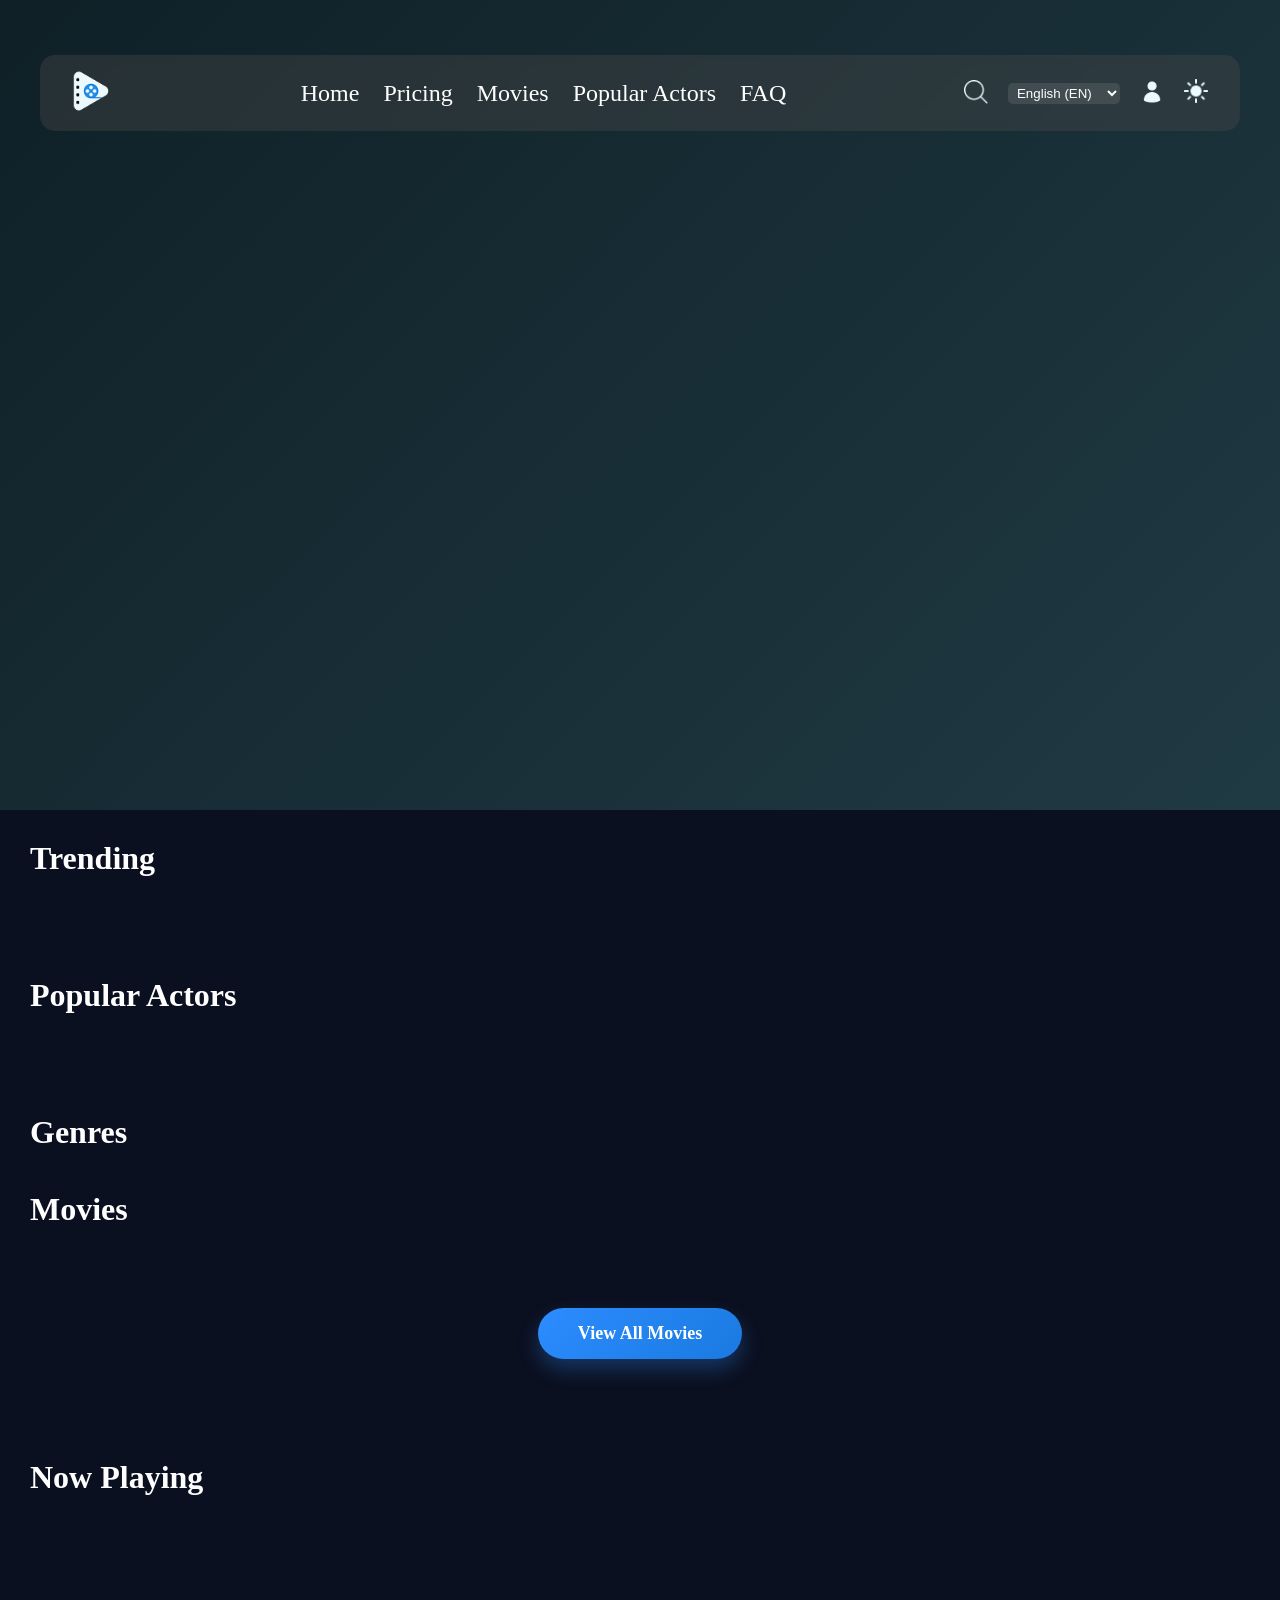
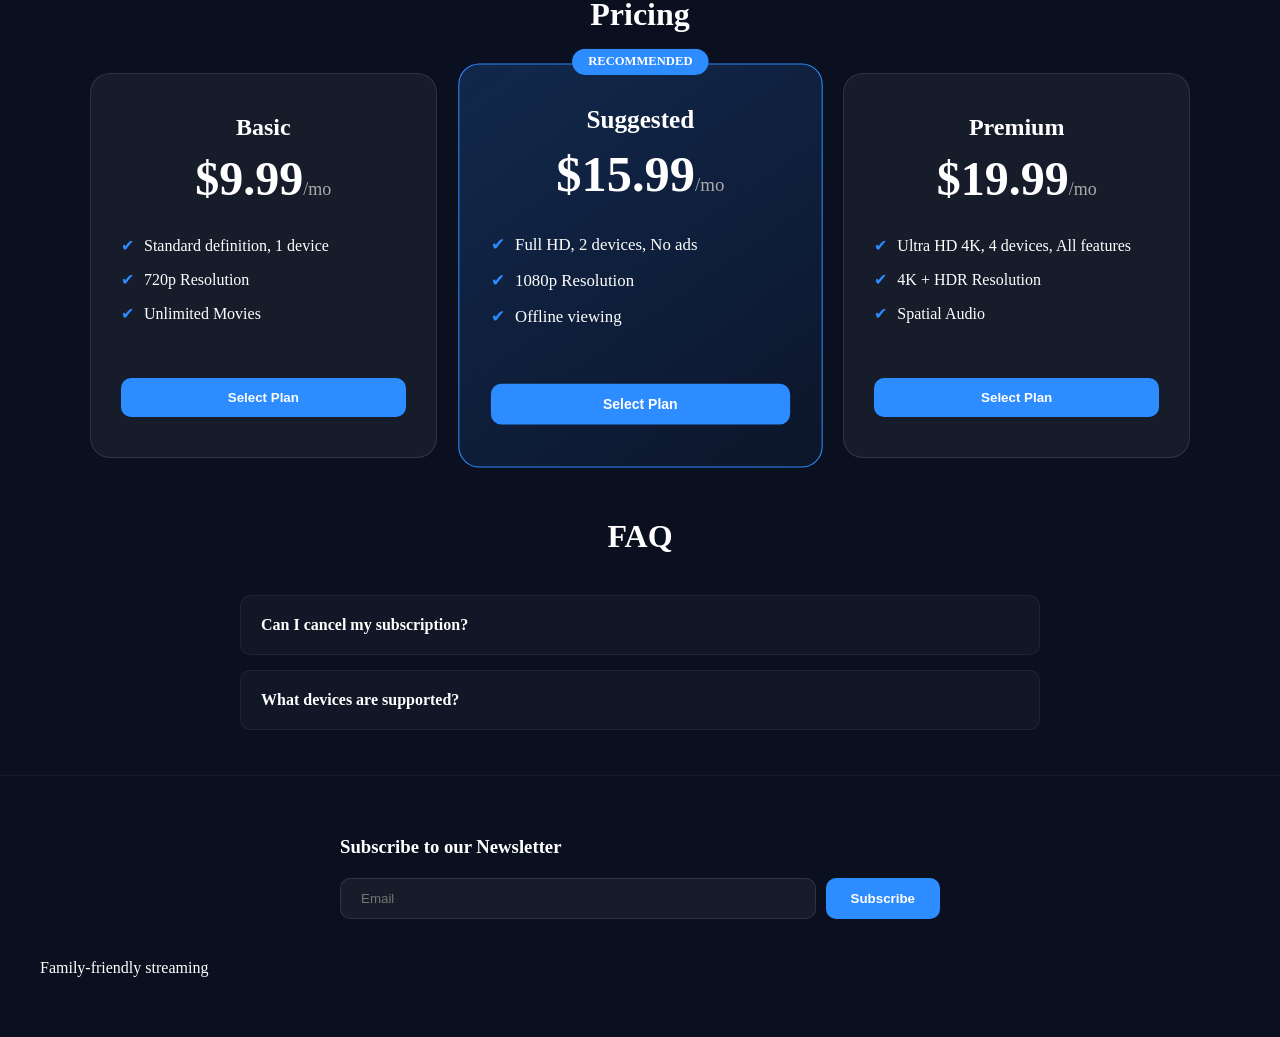
<file: index.html>
<!doctype html>
<html lang="en">
  <head>
    <meta charset="UTF-8" />
    <meta name="viewport" content="width=device-width, initial-scale=1.0" />
    <title>Movie App</title>
    <link rel="stylesheet" href="./css/style.css" />
    <link rel="stylesheet" href="./css/app.css" />
    <link rel="stylesheet" href="https://cdn.jsdelivr.net/npm/bootstrap-icons@1.11.3/font/bootstrap-icons.min.css">
  </head>
  <body class="dark" style="scroll-behavior: smooth;">
    <section class="hero" id="home">
      <nav class="nav">
        <div class="container-nav nav-content">
          <div class="nav-logo">
            <a href="index.html"><img src="./navImage/Logo-light.png" alt="logo" /></a>
          </div>
          <div class="nav-list">
            <ul class="nav-links">
              <li><a href="#home" data-translate="home">Home</a></li>
              <li><a href="#pricing" data-translate="pricing">Pricing</a></li>
              <li><a href="#movies" data-translate="movies">Movies</a></li>
              <li><a href="#favorites" data-translate="favorites">Favorites</a></li>
              <li><a href="#actors" data-translate="popularActors">Actors</a></li>
              <li><a href="#faq" data-translate="faq">FAQ</a></li>
            </ul>
          </div>
          <div class="nav-btns">
            <ul class="personal-buttons">
              <li class="search-container">
                <button id="navSearch">
                  <img src="./navImage/Vector.png" alt="search" />
                </button>
              </li>
              <li>
                <select id="langSelector"></select>
              </li>
              <li>
                <div id="userProfile" style="display: flex; align-items: center; gap: 10px;">
                  <span id="userName" style="display: none; font-size: 14px; cursor: pointer;"></span>
                  <button id="navUser">
                    <img src="./navImage/log in - interaction.png" alt="User Profile" />
                  </button>
                </div>
              </li>
              <li>
                <button id="themeToggle">
                  <img class="toggleImg" src="./navImage/Union.png" alt="Toggle Theme" />
                </button>
              </li>
              <li class="burger-li">
                <button id="burgerBtn" class="burger-btn">
                  <span></span>
                  <span></span>
                  <span></span>
                </button>
              </li>
            </ul>
          </div>
        </div>
      </nav>
      <div class="section-content animate-fade-in">
        <h2 class="movie-title"></h2>
        <p class="movie-overview"></p>
      </div>
      <div id="heroVideoContainer" style="display: none;">
        <button id="closeHeroVideo" class="close-video-btn"><i class="bi bi-x-large"></i></button>
        <div class="video-wrapper"></div>
      </div>
    </section>

    <section class="section reveal" id="searchSection" style="display: none;">
      <h3 data-translate="searchResults">Search Results</h3>
      <div id="searchLoading" class="loading-spinner" style="display: none;"></div>
      <div class="cards" id="searchResults"></div>
      <p id="noResults" style="display: none; text-align: center; margin-top: 20px;">No results found.</p>
    </section>

    <section class="section reveal">
      <h3 data-translate="trending">Trending</h3>
      <div class="carousel-wrapper">
        <button class="carousel-btn prev-btn"><i class="bi bi-chevron-left"></i></button>
        <div class="cards" id="cardsTrends"></div>
        <button class="carousel-btn next-btn"><i class="bi bi-chevron-right"></i></button>
      </div>
    </section>

    <section class="section reveal" id="favorites" style="display: none;">
      <h3 data-translate="favorites">Favorites</h3>
      <div class="cards" id="favoritesContainer"></div>
    </section>

    <section class="section reveal" id="actors">
      <h3 data-translate="popularActors">Popular Actors</h3>
      <div class="carousel-wrapper">
        <button class="carousel-btn prev-btn"><i class="bi bi-chevron-left"></i></button>
        <div class="carousel-container" id="popularActorsContainer"></div>
        <button class="carousel-btn next-btn"><i class="bi bi-chevron-right"></i></button>
      </div>
    </section>

    <section class="section reveal" id="movies">
      <div id="genreMovies">
        <h3 data-translate="genres">Genres</h3>
        <ul class="genre-Movies"></ul>
      </div>
      <h3 data-translate="allMovies">Movies</h3>
      <div class="cards" id="allMovies"></div>
      <div class="view-all-container">
        <a href="all-movies.html" class="view-all-btn" data-translate="viewAll">View All Movies</a>
      </div>
    </section>

    <section class="section reveal">
      <h3 data-translate="nowPlaying">Now Playing</h3>
      <div class="carousel-wrapper">
        <button class="carousel-btn prev-btn"><i class="bi bi-chevron-left"></i></button>
        <div class="cards" id="now"></div>
        <button class="carousel-btn next-btn"><i class="bi bi-chevron-right"></i></button>
      </div>
    </section>

    <section class="section reveal" id="pricing">
      <h3 style="text-align: center; margin-bottom: 40px;" data-translate="pricing">Pricing</h3>
      <div class="pricing-grid">
        <div class="pricing-card">
          <div class="price-header">
            <h4 data-translate="basic">Basic</h4>
            <div class="price">$9.99<span>/mo</span></div>
          </div>
          <ul class="price-features">
            <li data-translate="pricingDesc1">Standard definition, 1 device</li>
            <li>720p Resolution</li>
            <li>Unlimited Movies</li>
          </ul>
          <button class="select-plan-btn" data-translate="selectPlan">Select Plan</button>
        </div>
        <div class="pricing-card featured">
          <div class="price-header">
            <h4 data-translate="suggested">Suggested</h4>
            <div class="price">$15.99<span>/mo</span></div>
          </div>
          <ul class="price-features">
            <li data-translate="pricingDesc2">Full HD, 2 devices, No ads</li>
            <li>1080p Resolution</li>
            <li>Offline viewing</li>
          </ul>
          <button class="select-plan-btn" data-translate="selectPlan">Select Plan</button>
        </div>
        <div class="pricing-card">
          <div class="price-header">
            <h4 data-translate="premium">Premium</h4>
            <div class="price">$19.99<span>/mo</span></div>
          </div>
          <ul class="price-features">
            <li data-translate="pricingDesc3">Ultra HD 4K, 4 devices, All features</li>
            <li>4K + HDR Resolution</li>
            <li>Spatial Audio</li>
          </ul>
          <button class="select-plan-btn" data-translate="selectPlan">Select Plan</button>
        </div>
      </div>
    </section>

    <section class="section reveal" id="faq">
      <h3 style="text-align: center; margin-bottom: 40px;" data-translate="faq">FAQ</h3>
      <div class="faq-container">
        <div class="faq-item">
          <div class="faq-question" data-translate="faqQ1">Can I cancel my subscription? <i class="bi bi-plus-lg"></i></div>
          <div class="faq-answer"><p data-translate="faqA1">Yes, you can cancel at any time from your profile settings.</p></div>
        </div>
        <div class="faq-item">
          <div class="faq-question" data-translate="faqQ2">What devices are supported? <i class="bi bi-plus-lg"></i></div>
          <div class="faq-answer"><p data-translate="faqA2">We support Smart TVs, smartphones, tablets, and gaming consoles.</p></div>
        </div>
      </div>
    </section>

    <footer class="footer reveal">
      <div class="newsletter-container">
        <h3 data-translate="newsletterTitle">Subscribe to our Newsletter</h3>
        <form id="newsletterForm" class="newsletter-form">
          <input type="email" id="newsEmail" placeholder="Email" required>
          <button type="submit" data-translate="newsletterBtn">Subscribe</button>
        </form>
        <p id="newsletterMsg" style="display: none; color: #2d8cff; margin-top: 10px;" data-translate="newsletterSuccess">Thank you for subscribing!</p>
      </div>
      <p style="margin-top: 40px;" data-translate="footerText">Family-friendly streaming</p>
    </footer>

    <div id="searchOverlay" class="search-overlay" style="display: none;">
      <button id="closeSearch" class="close-overlay"><i class="bi bi-x-lg"></i></button>
      <div class="search-overlay-content">
        <div class="search-box-large">
          <i class="bi bi-search"></i>
          <input type="text" id="overlaySearchInput" placeholder="Search movies, actors..." autocomplete="off">
        </div>
        <div id="overlayResults" class="cards search-results-grid"></div>
        <div id="overlayLoading" class="loading-spinner" style="display: none;"></div>
        <p id="overlayNoResults" style="display: none; text-align: center; margin-top: 20px; color: #fff;">No results found.</p>
      </div>
    </div>

    <div id="videoModal" class="modal video-modal" style="display: none;">
      <div class="modal-content video-content">
        <span class="close video-close">&times;</span>
        <div class="video-container">
          <iframe id="trailerFrame" frameborder="0" allowfullscreen></iframe>
        </div>
      </div>
    </div> 

    <div id="authModal" class="modal" style="display: none;">
      <div class="modal-content">
        <span class="close">&times;</span>
        <div id="authForms">
          <form id="loginForm">
            <h2 data-translate="login">Login</h2>
            <input type="email" id="loginEmail" placeholder="Email" required>
            <input type="password" id="loginPass" placeholder="Password" required>
            <button type="submit" data-translate="login">Login</button>
            <p style="margin-top: 10px;">Don't have an account? <a href="#" id="toRegister">Register</a></p>
          </form>
          <form id="registerForm" style="display: none;">
            <h2 data-translate="register">Register</h2>
            <div style="display: flex; gap: 10px;">
              <input type="text" id="regFirstName" placeholder="First Name" required>
              <input type="text" id="regLastName" placeholder="Last Name" required>
            </div>
            <input type="email" id="regEmail" placeholder="Email" required>
            <input type="password" id="regPass" placeholder="Password" required>
            <input type="number" id="regAge" placeholder="Age" required min="1">
            <button type="submit" data-translate="register">Register</button>
            <p style="margin-top: 10px;">Already have an account? <a href="#" id="toLogin">Login</a></p>
          </form>
        </div>
      </div>
    </div> 

    <script src="./js/script.js" type="module"></script>
  </body>
</html>
</file>
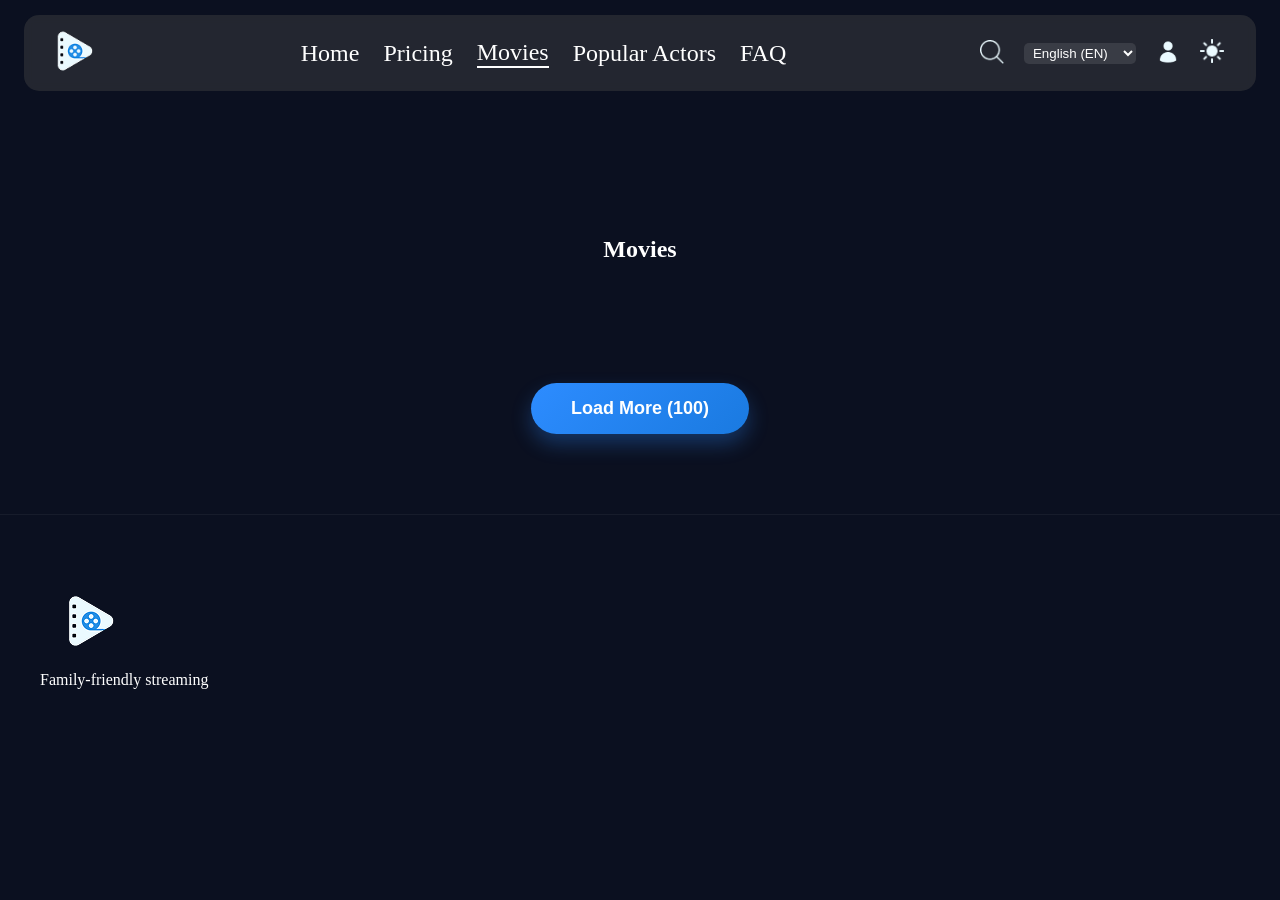
<file: all-movies.html>
<!doctype html>
<html lang="en">
  <head>
    <meta charset="UTF-8" />
    <meta name="viewport" content="width=device-width, initial-scale=1.0" />
    <title>All Movies - Movie App</title>
    <link rel="stylesheet" href="./css/style.css" />
    <link rel="stylesheet" href="./css/app.css" />
    <link rel="stylesheet" href="https://cdn.jsdelivr.net/npm/bootstrap-icons@1.11.3/font/bootstrap-icons.min.css">
  </head>
  <body class="dark" style="scroll-behavior: smooth;">
    <nav class="nav">
      <div class="container-nav nav-content">
        <div class="nav-logo">
          <a href="index.html"><img src="./navImage/Logo-light.png" alt="logo" /></a>
        </div>
        <div class="nav-list">
          <ul class="nav-links">
            <li><a href="index.html#home" data-translate="home">Home</a></li>
            <li><a href="index.html#pricing" data-translate="pricing">Pricing</a></li>
            <li><a href="all-movies.html" class="active" data-translate="movies">Movies</a></li>
            <li><a href="index.html#favorites" data-translate="favorites">Favorites</a></li>
            <li><a href="index.html#actors" data-translate="popularActors">Actors</a></li>
            <li><a href="index.html#faq" data-translate="faq">FAQ</a></li>
          </ul>
        </div>
        <div class="nav-btns">
          <ul class="personal-buttons">
            <li class="search-container">
              <button id="navSearch">
                <img src="./navImage/Vector.png" alt="search" />
              </button>
            </li>
            <li>
              <select id="langSelector"></select>
            </li>
            <li>
              <div id="userProfile" style="display: flex; align-items: center; gap: 10px;">
                <span id="userName" style="display: none; font-size: 14px; cursor: pointer;"></span>
                <button id="navUser">
                  <img src="./navImage/log in - interaction.png" alt="User Profile" />
                </button>
              </div>
            </li>
            <li>
              <button id="themeToggle">
                <img class="toggleImg" src="./navImage/Union.png" alt="Toggle Theme" />
              </button>
            </li>
            <li class="burger-li">
              <button id="burgerBtn" class="burger-btn">
                <span></span>
                <span></span>
                <span></span>
              </button>
            </li>
          </ul>
        </div>
      </div>
    </nav>

    <main class="all-movies-page" style="padding-top: 100px;">
      <section class="section">
        <h1 data-translate="allMovies" style="margin-bottom: 30px; text-align: center;">All Movies</h1>
        
        <div id="genreMovies">
          <ul class="genre-Movies" style="justify-content: center; margin-bottom: 40px;"></ul>
        </div>

        <div class="cards" id="allMoviesGrid"></div>
        
        <div id="loadingBatches" class="loading-spinner" style="display: none; margin: 40px auto;"></div>
        
        <div class="load-more-container" style="text-align: center; margin: 50px 0;">
          <button id="loadMoreBtn" class="load-more-btn" data-translate="loadMore">Load More (100)</button>
        </div>
      </section>
    </main>

    <footer class="footer">
      <div class="footer-content">
        <div class="footer-logo">
          <img src="./navImage/Logo-light.png" alt="logo" />
          <p data-translate="footerText">Family-friendly streaming</p>
        </div>
      </div>
    </footer>

    <div id="searchOverlay" class="search-overlay" style="display: none;">
      <div class="search-overlay-content">
        <button id="closeSearch" class="close-overlay"><i class="bi bi-x-lg"></i></button>
        <div class="search-box-large">
          <i class="bi bi-search"></i>
          <input type="text" id="overlaySearchInput" placeholder="Search movies, actors..." autocomplete="off">
        </div>
        <div id="overlayResults" class="cards search-results-grid"></div>
        <div id="overlayLoading" class="loading-spinner" style="display: none;"></div>
      </div>
    </div>

    <div id="authModal" class="modal" style="display: none;">
      <div class="modal-content">
        <span class="close">&times;</span>
        <div id="authForms">
          <form id="loginForm">
            <h2 data-translate="login">Login</h2>
            <input type="email" id="loginEmail" placeholder="Email" required>
            <input type="password" id="loginPass" placeholder="Password" required>
            <button type="submit" data-translate="login">Login</button>
            <p style="margin-top: 10px;">Don't have an account? <a href="#" id="toRegister">Register</a></p>
          </form>
          <form id="registerForm" style="display: none;">
            <h2 data-translate="register">Register</h2>
            <input type="text" id="regName" placeholder="Name" required>
            <input type="email" id="regEmail" placeholder="Email" required>
            <input type="password" id="regPass" placeholder="Password" required>
            <button type="submit" data-translate="register">Register</button>
            <p style="margin-top: 10px;">Already have an account? <a href="#" id="toLogin">Login</a></p>
          </form>
        </div>
      </div>
    </div>

    <script type="module" src="./js/all-movies.js"></script>
  </body>
</html>
</file>
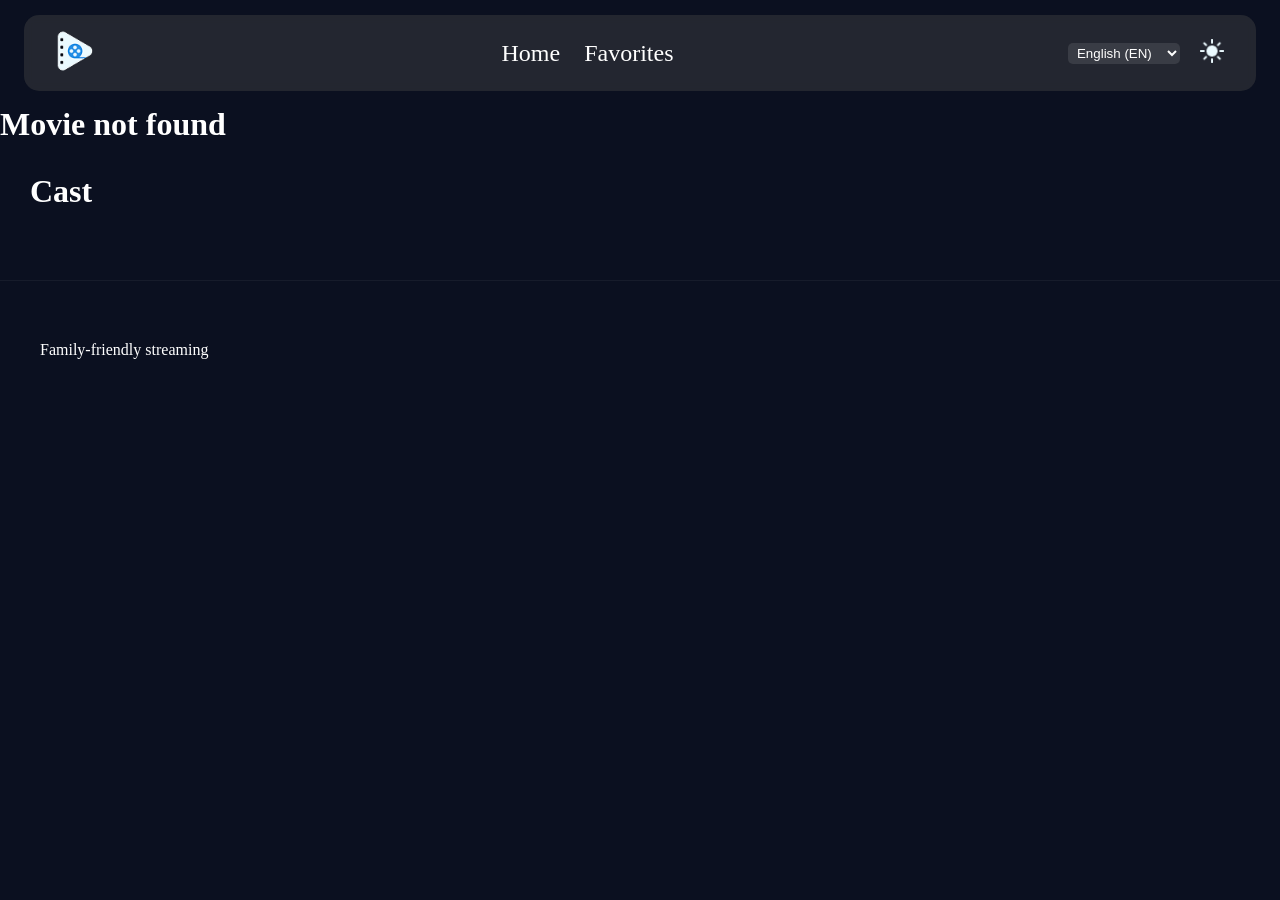
<file: details.html>
<!doctype html>
<html lang="en">
  <head>
    <meta charset="UTF-8" />
    <meta name="viewport" content="width=device-width, initial-scale=1.0" />
    <title>Movie Details</title>
    <link rel="stylesheet" href="./css/style.css" />
    <link rel="stylesheet" href="./css/app.css" />
    <link rel="stylesheet" href="https://cdn.jsdelivr.net/npm/bootstrap-icons@1.11.3/font/bootstrap-icons.min.css">
  </head>
  <body class="dark">
    <nav class="nav">
      <div class="container-nav nav-content">
        <div class="nav-logo">
          <a href="index.html"><img src="./navImage/Logo-light.png" alt="logo" /></a>
        </div>
        <div class="nav-list">
          <ul class="nav-links">
            <li><a href="index.html" data-translate="home">Home</a></li>
            <li><a href="user.html" data-translate="favorites">Favorites</a></li>
          </ul>
        </div>
        <div class="nav-btns">
          <ul class="personal-buttons">
            <li>
              <select id="langSelector" style="background: rgba(255,255,255,0.1); color: white; border: none; border-radius: 5px; cursor: pointer; padding: 2px 5px;"></select>
            </li>
              <li>
                <button id="themeToggle">
                  <img class="toggleImg" src="./navImage/Union.png" alt="Toggle Theme" />
                </button>
              </li>
              <li class="burger-li">
                <button id="burgerBtn" class="burger-btn">
                  <span></span>
                  <span></span>
                  <span></span>
                </button>
              </li>
          </ul>
        </div>
      </div>
    </nav>

    <main class="details-page animate-fade-in" id="detailsContainer">
       <div style="text-align: center; padding: 100px;">
         <i class="bi bi-arrow-repeat spin" style="font-size: 48px;"></i>
       </div>
    </main>

    <section class="section">
      <h3 data-translate="cast">Cast</h3>
      <div id="castCarousel" class="carousel-container"></div>
    </section>

    <footer class="footer">
      <p data-translate="footerText">Family-friendly streaming</p>
    </footer>

    <div id="videoModal" class="modal video-modal" style="display: none;">
      <div class="modal-content video-content">
        <span class="close video-close">&times;</span>
        <div class="video-container">
          <iframe id="trailerFrame" frameborder="0" allowfullscreen></iframe>
        </div>
      </div>
    </div> 

    <div id="authModal" class="modal" style="display: none;">
      <div class="modal-content">
        <span class="close">&times;</span>
        <div id="authForms">
          <form id="loginForm">
            <h2 data-translate="login">Login</h2>
            <input type="email" id="loginEmail" placeholder="Email" required>
            <input type="password" id="loginPass" placeholder="Password" required>
            <button type="submit" data-translate="login">Login</button>
            <p style="margin-top: 10px;">Don't have an account? <a href="#" id="toRegister">Register</a></p>
          </form>
          <form id="registerForm" style="display: none;">
            <h2 data-translate="register">Register</h2>
            <div style="display: flex; gap: 10px;">
              <input type="text" id="regFirstName" placeholder="First Name" required>
              <input type="text" id="regLastName" placeholder="Last Name" required>
            </div>
            <input type="email" id="regEmail" placeholder="Email" required>
            <input type="password" id="regPass" placeholder="Password" required>
            <input type="number" id="regAge" placeholder="Age" required min="1">
            <button type="submit" data-translate="register">Register</button>
            <p style="margin-top: 10px;">Already have an account? <a href="#" id="toLogin">Login</a></p>
          </form>
        </div>
      </div>
    </div>

    <script src="./js/details.js" type="module"></script>
  </body>
</html>
</file>
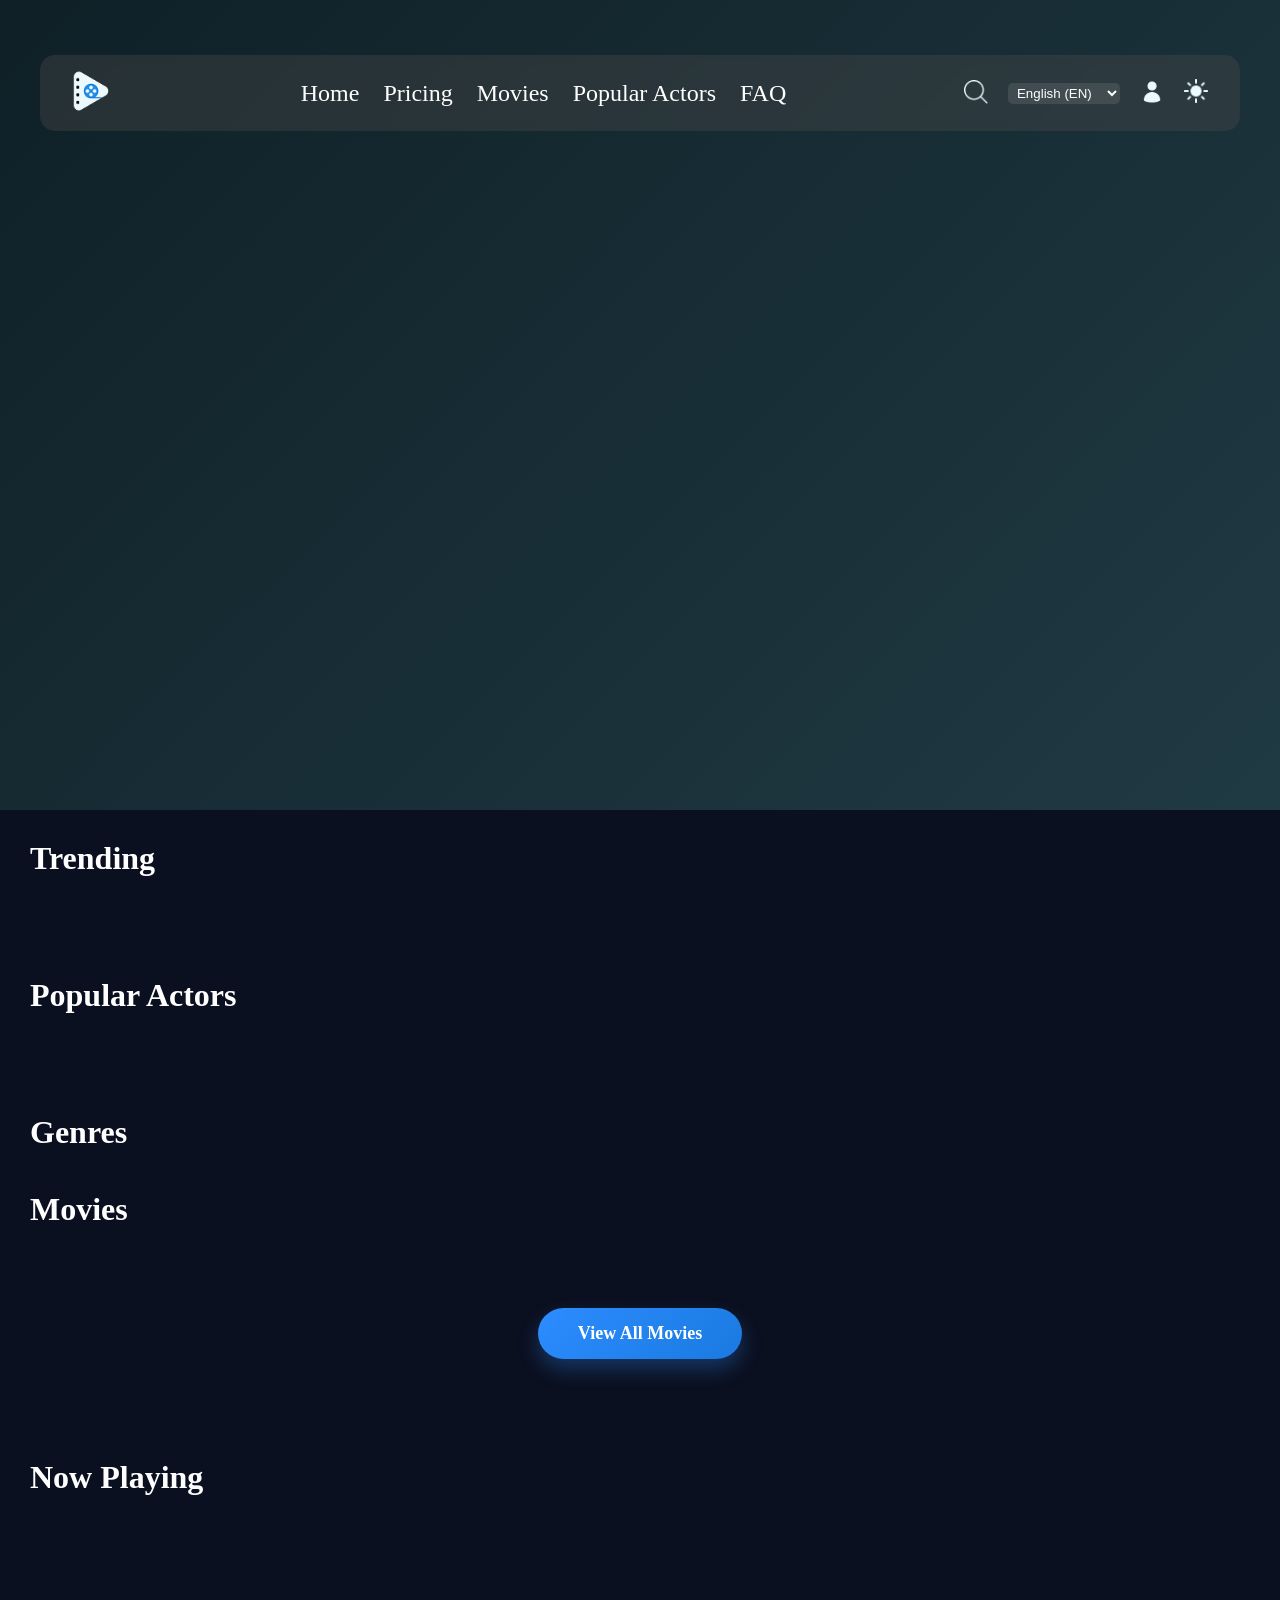
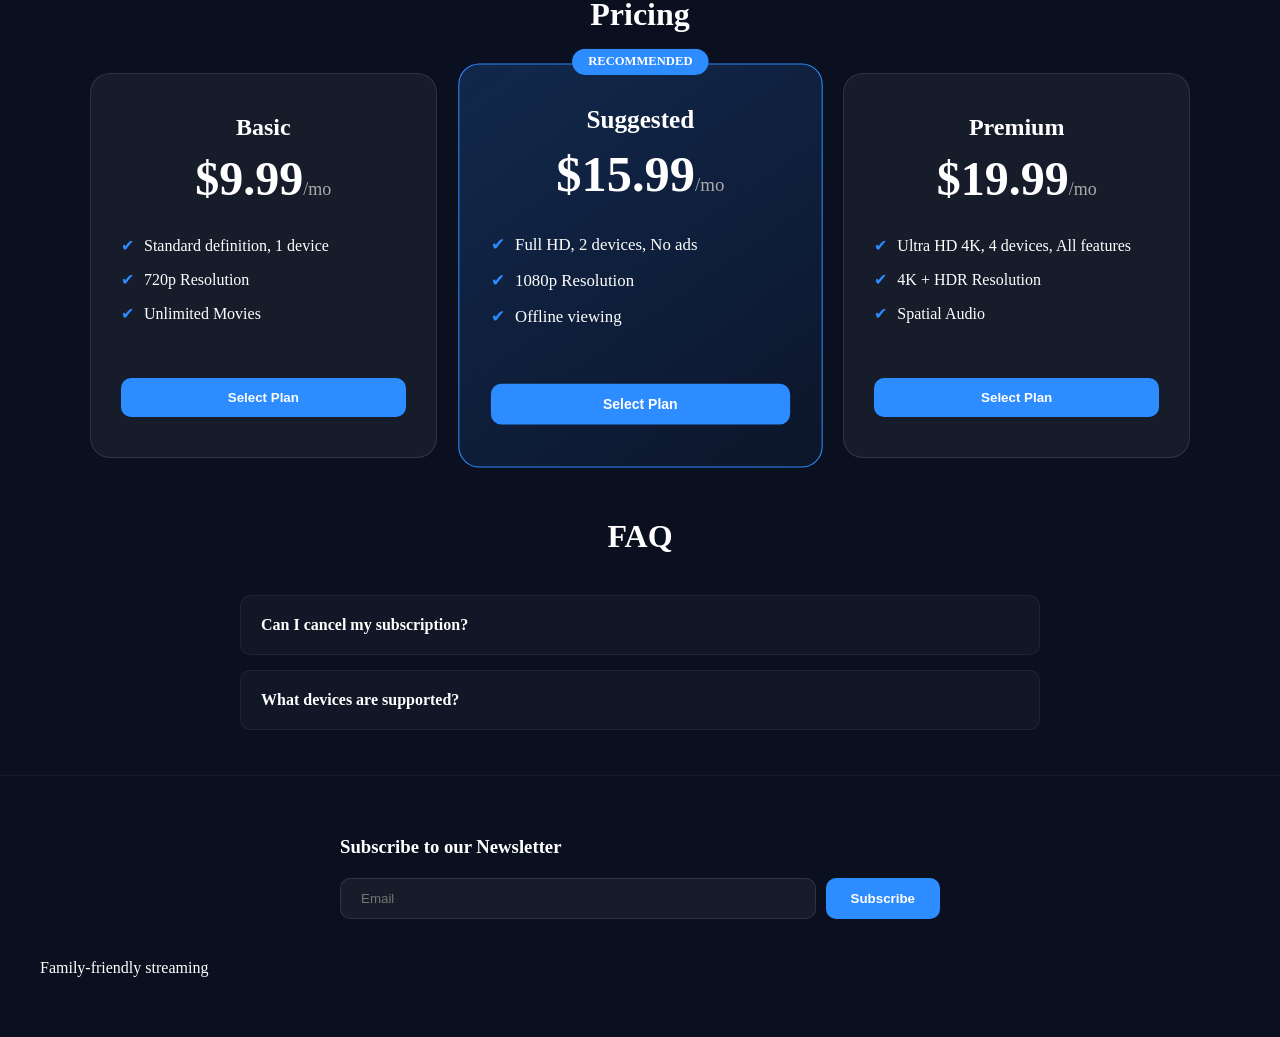
<file: user.html>
<!doctype html>
<html lang="en">
  <head>
    <meta charset="UTF-8" />
    <meta name="viewport" content="width=device-width, initial-scale=1.0" />
    <title>User Profile</title>
    <link rel="stylesheet" href="./css/style.css" />
    <link rel="stylesheet" href="./css/app.css" />
    <link rel="stylesheet" href="https://cdn.jsdelivr.net/npm/bootstrap-icons@1.11.3/font/bootstrap-icons.min.css">
  </head>
  <body class="dark">
    <nav class="nav">
      <div class="container-nav nav-content">
        <div class="nav-logo">
          <a href="index.html"><img src="./navImage/Logo-light.png" alt="logo" /></a>
        </div>
        <div class="nav-list">
          <ul class="nav-links">
            <li><a href="index.html" data-translate="home">Home</a></li>
            <li><a class="active" href="user.html" data-translate="favorites">Favorites</a></li>
          </ul>
        </div>
        <div class="nav-btns">
          <ul class="personal-buttons">
            <li>
              <select id="langSelector"></select>
            </li>
            <li>
              <button id="themeToggle">
                <img class="toggleImg" src="./navImage/Union.png" alt="Toggle Theme" />
              </button>
            </li>
            <li class="burger-li">
              <button id="burgerBtn" class="burger-btn">
                <span></span>
                <span></span>
                <span></span>
              </button>
            </li>
          </ul>
        </div>
      </div>
    </nav>

    <main class="user-page animate-fade-in">
      <div class="user-header">
        <i class="bi bi-person-circle user-avatar"></i>
        <div style="flex: 1;">
          <h1 id="userDisplayName">User Profile</h1>
          <p id="userEmailLabel">email@example.com</p>
          <div style="display: flex; gap: 10px; margin-top: 15px;">
            <button id="logoutBtn" style="background: transparent; border: 1px solid #ff4d4d; color: #ff4d4d; padding: 5px 15px; border-radius: 5px; cursor: pointer;">Logout</button>
            <button id="openSettingsBtn" class="select-plan-btn" style="padding: 5px 15px;"><i class="bi bi-pencil-square"></i> Edit Profile</button>
          </div>
        </div>
        <button id="headerSettingsIcon" style="background: none; border: none; color: #aaa; font-size: 24px; cursor: pointer;"><i class="bi bi-gear"></i></button>
      </div>

      <section class="section">
        <h3 data-translate="favMovies">Favorite Movies</h3>
        <div id="favoriteMoviesList" class="cards">
        </div>
      </section>

      <section class="section">
        <h3 data-translate="favActors">Favorite Actors</h3>
        <div id="favoriteActorsList" class="cards">
        </div>
      </section>

      <div id="settingsOverlay" class="search-overlay" style="display: none;">
        <button id="closeSettings" class="close-overlay"><i class="bi bi-x-lg"></i></button>
        <div class="search-overlay-content">
          <div class="settings-card" style="max-width: 800px; width: 100%;">
            <h3 style="margin-bottom: 30px; text-align: center;"><i class="bi bi-gear"></i> Profile Settings</h3>
            <div class="settings-group">
              <div class="settings-item">
                <label>Avatar</label>
                <div class="avatar-edit-container">
                  <img id="settingsAvatarPreview" src="" alt="Avatar" style="display: none; width: 100px; height: 100px; border-radius: 50%; object-fit: cover; margin-bottom: 10px;">
                  <input type="file" id="avatarInput" accept="image/*" style="display: none;">
                  <button type="button" class="select-plan-btn" onclick="document.getElementById('avatarInput').click()">Choose Photo</button>
                </div>
              </div>
              <div class="input-row">
                <div class="settings-item" style="flex: 1;">
                  <label>First Name</label>
                  <input type="text" id="editFirstName" placeholder="First Name">
                </div>
                <div class="settings-item" style="flex: 1;">
                  <label>Last Name</label>
                  <input type="text" id="editLastName" placeholder="Last Name">
                </div>
              </div>
              <div class="settings-item">
                <label>Email</label>
                <input type="email" id="editEmail" disabled>
              </div>
              <div class="settings-item">
                <label>Age</label>
                <input type="number" id="editAge" min="1">
              </div>
              <button id="saveProfileBtn" class="view-all-btn" style="width: 100%; margin-top: 20px;">Save Changes</button>
              <p id="saveMessage" style="display: none; color: #2d8cff; text-align: center; margin-top: 10px;">Profile updated successfully!</p>
            </div>
          </div>
        </div>
      </div>
    </main>

    <footer class="footer">
      <p data-translate="footerText">Family-friendly streaming</p>
    </footer>

    <script src="./js/user.js" type="module"></script>
  </body>
</html>
</file>
<file: css/app.css>
html {
  scroll-behavior: smooth;
  scrollbar-width: none;
  -ms-overflow-style: none;
}

html::-webkit-scrollbar {
  display: none;
}

/* Burger Menu Styles */
.burger-btn {
  display: none;
  flex-direction: column;
  justify-content: space-between;
  width: 25px;
  height: 18px;
  background: none;
  border: none;
  cursor: pointer;
  padding: 0;
  z-index: 1001;
  margin-left: 10px;
}

.burger-btn span {
  width: 100%;
  height: 2px;
  background-color: white;
  border-radius: 2px;
  transition: all 0.3s ease;
}

.light .burger-btn span {
  background-color: #000;
}

.burger-btn.active span:nth-child(1) {
  transform: translateY(8px) rotate(45deg);
}

.burger-btn.active span:nth-child(2) {
  opacity: 0;
}

.burger-btn.active span:nth-child(3) {
  transform: translateY(-8px) rotate(-45deg);
}

.burger-li {
  display: none;
}

.modal {
  position: fixed;
  top: 0;
  left: 0;
  width: 100%;
  height: 100%;
  background: rgba(11, 16, 32, 0.4);
  backdrop-filter: blur(15px);
  z-index: 10000;
  display: flex;
  align-items: center;
  justify-content: center;
  transition: opacity 0.4s ease;
}

.modal-content {
  background: rgba(255, 255, 255, 0.05);
  backdrop-filter: blur(25px);
  border: 1px solid rgba(255, 255, 255, 0.1);
  padding: 40px;
  border-radius: 24px;
  width: 90%;
  max-width: 500px;
  position: relative;
  box-shadow: 0 25px 50px rgba(0, 0, 0, 0.5);
  animation: modalPop 0.5s cubic-bezier(0.34, 1.56, 0.64, 1);
}

@keyframes modalPop {
  0% { transform: scale(0.85); opacity: 0; }
  100% { transform: scale(1); opacity: 1; }
}

.close {
  position: absolute;
  right: 20px;
  top: 15px;
  color: #aaa;
  font-size: 28px;
  font-weight: bold;
  cursor: pointer;
}

.close:hover {
  color: white;
}

.video-content {
  max-width: 900px;
  padding: 0;
  background: black;
  border-radius: 10px;
  overflow: hidden;
}

.video-container {
  position: relative;
  padding-bottom: 56.25%; 
  height: 0;
  overflow: hidden;
}

.video-container iframe {
  position: absolute;
  top: 0;
  left: 0;
  width: 100%;
  height: 100%;
}

.video-close {
  z-index: 10001;
  color: white;
  right: 15px;
  top: 10px;
}

.animate-fade-in {
  animation: fadeIn 0.6s ease-out forwards;
}

@keyframes fadeIn {
  from { opacity: 0; transform: translateY(10px); }
  to { opacity: 1; transform: translateY(0); }
}

.reveal {
  opacity: 0;
  transform: translateY(30px);
  transition: all 0.8s ease-out;
}

.reveal.revealed {
  opacity: 1;
  transform: translateY(0);
}

.card {
  transition: all 0.4s cubic-bezier(0.4, 0, 0.2, 1);
  border-radius: 20px !important;
  border: 1px solid rgba(255, 255, 255, 0.1);
  background: #111;
  width: 210px; /* Default width */
  flex-shrink: 0;
}

.card:hover {
  transform: translateY(-12px) scale(1.03);
  box-shadow: 0 25px 50px rgba(0, 0, 0, 0.6), 0 0 30px rgba(45, 140, 255, 0.15);
  border-color: rgba(45, 140, 255, 0.3);
}

.card img {
  transition: transform 0.6s cubic-bezier(0.4, 0, 0.2, 1), filter 0.4s ease;
  width: 100%;
  height: 100%;
  object-fit: cover;
}

.card:hover img {
  transform: scale(1.15);
}

/* Card Overlay */
.card-overlay {
  position: absolute;
  bottom: 0;
  left: 0;
  width: 100%;
  padding: 15px;
  background: linear-gradient(to top, rgba(0,0,0,0.8) 0%, transparent 100%);
  color: white;
  opacity: 0;
  transform: translateY(20px);
  transition: all 0.4s cubic-bezier(0.4, 0, 0.2, 1);
  pointer-events: none;
  z-index: 5;
}

.card:hover .card-overlay {
  opacity: 1;
  transform: translateY(0);
}

.card-title {
  font-size: 0.9rem;
  font-weight: 600;
  margin-bottom: 4px;
  white-space: nowrap;
  overflow: hidden;
  text-overflow: ellipsis;
  text-shadow: 0 2px 4px rgba(0,0,0,0.5);
}

.card-meta {
  display: flex;
  justify-content: space-between;
  align-items: center;
  font-size: 0.9rem;
  opacity: 0.9;
}

.card-rating {
  display: flex;
  align-items: center;
  gap: 5px;
  color: #ffc107;
  font-weight: 600;
}

.card-year {
  color: #aaa;
}

/* Modern Favorite Button on Card */
.card .fav-btn {
  top: 15px !important;
  right: 15px !important;
  left: auto !important;
  background: rgba(0, 0, 0, 0.5) !important;
  backdrop-filter: blur(10px) !important;
  border: 1px solid rgba(255, 255, 255, 0.2) !important;
  width: 42px !important;
  height: 42px !important;
  border-radius: 50% !important;
  box-shadow: 0 4px 12px rgba(0, 0, 0, 0.3) !important;
  opacity: 0;
  transform: scale(0.8);
  transition: all 0.3s cubic-bezier(0.4, 0, 0.2, 1) !important;
  display: flex !important;
  align-items: center !important;
  justify-content: center !important;
  padding: 0 !important;
}

.card .fav-btn i {
  display: flex !important;
  align-items: center !important;
  justify-content: center !important;
  line-height: 0 !important;
  margin: 0 !important;
}

.card:hover .fav-btn {
  opacity: 1;
  transform: scale(1);
}

.card .fav-btn.active {
  background: rgba(255, 77, 77, 0.2) !important;
  border-color: rgba(255, 77, 77, 0.5) !important;
  opacity: 1;
  transform: scale(1);
}

.card .fav-btn:hover {
  transform: scale(1.15) !important;
  background: rgba(0, 0, 0, 0.7) !important;
}

.card .fav-btn:after {
  display: none !important; /* Hide the old curved shadow effect */
}

.search-container {
  position: relative;
  display: flex;
  align-items: center;
}

#navSearch {
  z-index: 5;
  transition: transform 0.3s ease;
}

#navSearch:hover {
  transform: scale(1.1);
}

.search-overlay {
  position: fixed;
  top: 0;
  left: 0;
  width: 100vw;
  height: 100vh;
  background: rgba(11, 16, 32, 0.85);
  backdrop-filter: blur(40px);
  z-index: 10000;
  display: flex;
  justify-content: center;
  align-items: center;
  animation: fadeInOut 0.3s ease-out;
}

@keyframes fadeInOut {
  from { opacity: 0; transform: scale(1.1); }
  to { opacity: 1; transform: scale(1); }
}

.search-overlay-content {
  width: 90%;
  max-width: 1100px;
  position: relative;
  margin-bottom: 40px;
}

.close-overlay {
  position: fixed;
  z-index: 1000000;
  top: 20px;
  right: 20px;
  background: rgba(255, 255, 255, 0.1);
  border: 1px solid rgba(255, 255, 255, 0.2);
  color: white;
  width: 50px;
  height: 50px;
  border-radius: 50%;
  display: flex !important;
  align-items: center;
  justify-content: center;
  font-size: 28px;
  cursor: pointer;
  transition: 0.3s;
  backdrop-filter: blur(10px);
}

.close-overlay:hover {
  transform: rotate(90deg);
  color: #2d8cff;
}

.search-box-large {
  display: flex;
  align-items: center;
  background: rgba(255, 255, 255, 0.1);
  border: 2px solid rgba(255, 255, 255, 0.1);
  border-radius: 50px;
  padding: 15px 30px;
  margin-bottom: 50px;
  transition: 0.3s;
}

.search-box-large i {
  font-size: 24px;
  color: #aaa;
  margin-right: 20px;
}

.search-box-large input {
  flex: 1;
  background: none;
  border: none;
  color: white;
  font-size: 24px;
  outline: none;
}

.search-box-large:focus-within {
  border-color: #2d8cff;
  box-shadow: 0 0 20px rgba(45, 140, 255, 0.4);
}

.search-results-grid {
  display: grid;
  grid-template-columns: repeat(auto-fill, minmax(200px, 1fr));
  gap: 20px;
  max-height: 70vh;
  overflow-y: auto;
  padding: 20px;
}

.search-results-grid::-webkit-scrollbar {
  width: 6px;
}

.search-results-grid::-webkit-scrollbar-thumb {
  background: #2d8cff;
  border-radius: 10px;
}

.loading-spinner {
  width: 40px;
  height: 40px;
  border: 4px solid rgba(255,255,255,0.1);
  border-top: 4px solid #2d8cff;
  border-radius: 50%;
  margin: 20px auto;
  animation: spin 1s linear infinite;
}

@keyframes spin {
  0% { transform: rotate(0deg); }
  100% { transform: rotate(360deg); }
}

.pagination-container {
  display: flex;
  justify-content: center;
  flex-wrap: wrap;
  width: 100%;
  gap: 10px;
  margin-top: 30px;
  padding: 20px;
}

.page-btn {
  padding: 8px 16px;
  background: rgba(255,255,255,0.05);
  color: white;
  border: 1px solid rgba(255,255,255,0.1);
  border-radius: 8px;
  cursor: pointer;
  transition: all 0.3s ease;
  font-weight: 600;
}

.page-btn.active {
  background: #2d8cff;
  border-color: #2d8cff;
  box-shadow: 0 0 10px rgba(45, 140, 255, 0.5);
}

.page-btn:hover:not(.active) {
  background: rgba(255,255,255,0.15);
  transform: translateY(-2px);
}

.page-btn:disabled {
  opacity: 0.5;
  cursor: not-allowed;
}

.carousel-wrapper {
  position: relative;
  width: 100%;
}

.carousel-btn {
  position: absolute;
  top: 50%;
  transform: translateY(-50%);
  z-index: 10;
  width: 45px;
  height: 45px;
  background: rgba(45, 140, 255, 0.2);
  backdrop-filter: blur(10px);
  border: 1px solid rgba(255, 255, 255, 0.1);
  color: white;
  border-radius: 50%;
  cursor: pointer;
  display: flex;
  align-items: center;
  justify-content: center;
  font-size: 20px;
  opacity: 0;
  transition: all 0.3s ease;
  pointer-events: none;
}

.carousel-wrapper:hover .carousel-btn {
  opacity: 1;
  pointer-events: auto;
}

.carousel-btn:hover {
  background: #2d8cff;
  box-shadow: 0 0 15px rgba(45, 140, 255, 0.6);
  transform: translateY(-50%) scale(1.1);
}

.prev-btn { left: -22px; }
.next-btn { right: -22px; }

.carousel-wrapper .cards, .carousel-container {
  display: flex;
  flex-wrap: nowrap; 
  gap: 20px;
  overflow-x: auto;
  padding: 10px 0;
  scrollbar-width: none;
  -ms-overflow-style: none; 
}

.live-container {
  display: flex !important;
  width: max-content;
  animation: marquee 40s linear infinite;
  overflow: visible !important;
}

@keyframes marquee {
  0% { transform: translateX(0); }
  100% { transform: translateX(-50%); } 
}

.actor-card {
  flex: 0 0 160px;
  background: rgba(45, 140, 255, 0.1);
  border-radius: 12px;
  overflow: hidden;
  position: relative;
  text-align: center;
  transition: transform 0.3s ease;
}

.actor-card:hover {
  transform: translateY(-5px);
}

.cards::-webkit-scrollbar, .carousel-container::-webkit-scrollbar {
  display: none; 
}

.user-page {
  max-width: 1200px;
  margin: 10px auto 50px;
  padding: 0 20px;
}

.user-header {
  display: flex;
  align-items: center;
  gap: 30px;
  background: rgba(255, 255, 255, 0.05);
  backdrop-filter: blur(20px);
  padding: 40px;
  border-radius: 24px;
  border: 1px solid rgba(255, 255, 255, 0.1);
  margin-bottom: 50px;
  box-shadow: 0 20px 40px rgba(0, 0, 0, 0.3);
}

.user-avatar {
  font-size: 100px;
  color: #2d8cff;
  filter: drop-shadow(0 0 15px rgba(45, 140, 255, 0.5));
}

.user-header h1 {
  font-size: 36px;
  margin-bottom: 5px;
  background: linear-gradient(to right, #fff, #2d8cff);
  -webkit-background-clip: text;
  -webkit-text-fill-color: transparent;
}

.user-header p {
  color: #aaa;
  font-size: 18px;
}

#logoutBtn {
  transition: all 0.3s ease;
}

#logoutBtn:hover {
  background: #ff4d4d !important;
  color: white !important;
  transform: translateY(-2px);
  box-shadow: 0 5px 15px rgba(255, 77, 77, 0.4);
}

.user-page .section h3 {
  font-size: 28px;
  margin-bottom: 25px;
  display: flex;
  align-items: center;
  gap: 15px;
}

.user-page .section h3::after {
  content: "";
  flex: 1;
  height: 1px;
  background: linear-gradient(to right, rgba(45, 140, 255, 0.5), transparent);
}

.backdrop-container {
  height: 80vh;
  background-size: cover;
  background-position: top center;
  background-repeat: no-repeat;
  width: 100%;
  mask-image: linear-gradient(to bottom, rgba(0,0,0,1) 70%, rgba(0,0,0,0));
  position: relative;
}

.backdrop-overlay {
  position: absolute;
  top: 0;
  left: 0;
  width: 100%;
  height: 100%;
  background: linear-gradient(to top, #0b1020 10%, transparent 90%);
}

.details-content {
  max-width: 1200px;
  margin: -300px auto 50px;
  padding: 0 40px;
  display: flex;
  gap: 50px;
  position: relative;
  z-index: 10;
  align-items: flex-end;
}

.poster-img {
  width: 300px;
  border-radius: 20px;
  box-shadow: 0 20px 40px rgba(0,0,0,0.5);
  border: 1px solid rgba(255,255,255,0.1);
  flex-shrink: 0;
}

.info-text {
  flex: 1;
  padding-bottom: 20px;
}

.info-text h1 {
  font-size: 4rem;
  margin-bottom: 15px;
  font-weight: 800;
  text-shadow: 0 5px 15px rgba(0,0,0,0.5);
}

.rating-badge {
  display: inline-block;
  background: rgba(45, 140, 255, 0.2);
  backdrop-filter: blur(10px);
  padding: 8px 16px;
  border-radius: 50px;
  font-weight: bold;
  color: #2d8cff;
  border: 1px solid rgba(45, 140, 255, 0.3);
  margin-bottom: 20px;
}

@media (max-width: 768px) {
  .details-content {
    flex-direction: column;
    align-items: center;
    margin-top: -150px;
    text-align: center;
  }
  .info-text h1 {
    font-size: 2.5rem;
  }
  .poster-img {
    width: 200px;
  }
}

.light .user-header {
  background: rgba(0, 0, 0, 0.05);
  border-color: rgba(0, 0, 0, 0.1);
  box-shadow: 0 10px 30px rgba(0, 0, 0, 0.1);
}

.light .user-header h1 {
  background: linear-gradient(to right, #000, #2d8cff);
  -webkit-background-clip: text;
  -webkit-text-fill-color: transparent;
}

.light .close-overlay {
  background: rgba(0, 0, 0, 0.05);
  border-color: rgba(0, 0, 0, 0.1);
  color: #000;
}

.light .user-page .section h3 {
  color: #000;
}

.light .user-header p {
  color: #444;
}


.light .user-page .section h3::after {
  background: linear-gradient(to right, rgba(45, 140, 255, 0.8), transparent);
}

.light .search-overlay {
  background: rgba(255, 255, 255, 0.8);
}

.light .search-box-large {
  background: rgba(0, 0, 0, 0.05);
  border-color: rgba(0, 0, 0, 0.1);
}

.light .search-box-large input {
  color: #000;
}

.light .search-box-large i {
  color: #666;
}

.light .close-overlay:hover {
  background: #ff4d4d;
  color: white;
}

.light #overlayNoResults {
  color: #000 !important;
}

#authForms h2 {
  margin-bottom: 25px;
  text-align: center;
  font-size: 28px;
  color: #2d8cff;
}

#authForms form {
  display: flex;
  flex-direction: column;
  gap: 15px;
}

#authForms input {
  padding: 12px 15px;
  border-radius: 8px;
  border: 1px solid rgba(255, 255, 255, 0.1);
  background: rgba(255, 255, 255, 0.05);
  color: white;
  outline: none;
  transition: 0.3s;
}

#authForms input:focus {
  border-color: #2d8cff;
  background: rgba(45, 140, 255, 0.1);
  box-shadow: 0 0 10px rgba(45, 140, 255, 0.2);
}

#authForms button[type="submit"] {
  background: #2d8cff;
  color: white;
  padding: 12px;
  border: none;
  border-radius: 8px;
  font-weight: bold;
  cursor: pointer;
  transition: 0.3s;
  margin-top: 10px;
}

#authForms button[type="submit"]:hover {
  background: #1a7ae0;
  transform: translateY(-2px);
  box-shadow: 0 5px 15px rgba(45, 140, 255, 0.4);
}

#authForms p {
  text-align: center;
  color: #aaa;
  font-size: 14px;
}

#authForms a {
  color: #2d8cff;
  font-weight: bold;
}

.light #authForms input {
  background: rgba(0, 0, 0, 0.05);
  border-color: rgba(0, 0, 0, 0.1);
  color: #000;
}

.light #authForms p {
  color: #666;
}

.view-all-container, .load-more-container {
  display: flex;
  justify-content: center;
  margin: 40px 0;
}

.view-all-btn, .load-more-btn {
  background: linear-gradient(135deg, #2d8cff, #1a7ae0);
  color: white;
  padding: 15px 40px;
  border-radius: 30px;
  font-weight: 600;
  font-size: 18px;
  transition: all 0.3s ease;
  border: none;
  cursor: pointer;
  text-decoration: none;
  box-shadow: 0 10px 20px rgba(45, 140, 255, 0.3);
}

.view-all-btn:hover, .load-more-btn:hover {
  transform: translateY(-5px);
  box-shadow: 0 15px 30px rgba(45, 140, 255, 0.5);
  background: linear-gradient(135deg, #1a7ae0, #135ebd);
}

.load-more-btn:disabled {
  background: #444;
  cursor: not-allowed;
  transform: none;
  box-shadow: none;
}

.all-movies-page .cards {
  display: grid;
  grid-template-columns: repeat(auto-fill, minmax(200px, 1fr));
  gap: 30px;
  padding: 0 20px;
}

.all-movies-page .card {
  width: 100%;
}

.settings-card {
  background: rgba(255, 255, 255, 0.05);
  backdrop-filter: blur(20px);
  padding: 40px;
  border-radius: 24px;
  border: 1px solid rgba(255, 255, 255, 0.1);
  max-width: 600px;
  margin: auto 0;
}

.settings-group {
  display: flex;
  flex-direction: column;
  gap: 20px;
}

.settings-item {
  display: flex;
  flex-direction: column;
  gap: 8px;
}

.settings-item label {
  font-size: 14px;
  color: #aaa;
  font-weight: 600;
  text-transform: uppercase;
  letter-spacing: 1px;
}

.settings-item input {
  padding: 12px 15px;
  border-radius: 10px;
  border: 1px solid rgba(255, 255, 255, 0.1);
  background: rgba(255, 255, 255, 0.05);
  color: white;
  outline: none;
  transition: 0.3s;
}

.settings-item input:focus {
  border-color: #2d8cff;
  background: rgba(45, 140, 255, 0.1);
}

.input-row {
  display: flex;
  gap: 15px;
}

.input-row input {
  flex: 1;
}

.avatar-edit-container {
  display: flex;
  flex-direction: column;
  align-items: center;
  padding: 20px;
  border: 2px dashed rgba(255, 255, 255, 0.1);
  border-radius: 15px;
}

.light .settings-card {
  background: rgba(0, 0, 0, 0.05);
  border-color: rgba(0, 0, 0, 0.1);
}

.light .settings-item input {
  background: rgba(0, 0, 0, 0.05);
  border-color: rgba(0, 0, 0, 0.1);
  color: #000;
}

.light .settings-item label {
  color: #666;
}

.watch-trailer-btn {
  padding: 12px 25px;
  background: #2d8cff;
  border: none;
  border-radius: 12px;
  color: white;
  cursor: pointer;
  font-weight: bold;
  font-size: 1rem;
  display: flex;
  align-items: center;
  gap: 10px;
  transition: all 0.3s ease;
  box-shadow: 0 10px 20px rgba(45, 140, 255, 0.3);
}

.watch-trailer-btn:hover {
  background: #1a7ae0;
  transform: translateY(-3px);
  box-shadow: 0 15px 30px rgba(45, 140, 255, 0.5);
}

.watch-trailer-btn i {
  font-size: 1.2rem;
}

/* ================= RESPONSIVE DESIGN ================= */

/* Tablets (iPad) - max 1024px */
@media (max-width: 1024px) {
  .nav-content {
    padding: 10px 20px;
  }
  
  .hero {
    height: 70vh;
  }
  
  .movie-title {
    font-size: 2.5rem;
  }
  
  .section {
    padding: 40px 20px;
  }
  
  .cards {
    gap: 20px;
  }
}

/* Small Tablets & Large Phones - max 768px */
@media (max-width: 768px) {
  .burger-li, .burger-btn {
    display: flex;
  }

  .nav-list {
    position: fixed;
    top: 0;
    right: -100%;
    width: 280px;
    height: 100vh;
    background: rgba(11, 16, 32, 0.95);
    backdrop-filter: blur(20px);
    z-index: 1000;
    padding: 100px 30px;
    transition: all 0.5s cubic-bezier(0.4, 0, 0.2, 1);
    box-shadow: -10px 0 30px rgba(0, 0, 0, 0.5);
    display: block !important;
  }

  .light .nav-list {
    background: rgba(255, 255, 255, 0.95);
  }

  .nav-list.active {
    right: 0;
  }

  .nav-links {
    flex-direction: column;
    align-items: flex-start !important;
    gap: 30px !important;
  }

  .nav-links li {
    width: 100%;
    border-bottom: 1px solid rgba(255, 255, 255, 0.05);
    padding-bottom: 15px;
  }

  .light .nav-links li {
    border-bottom: 1px solid rgba(0, 0, 0, 0.05);
  }

  .nav-links li a {
    font-size: 1.2rem;
    font-weight: 600;
    width: 100%;
    display: block;
  }

  .nav-content {
    flex-direction: row !important; /* Keep logo and buttons in row */
    justify-content: space-between;
    padding: 15px 20px !important;
  }

  .hero {
    height: 60vh;
    padding-top: 120px;
  }

  .movie-title {
    font-size: 2rem;
  }

  .movie-overview {
    font-size: 0.9rem;
    max-width: 100%;
  }

  .carousel-btn {
    width: 35px;
    height: 35px;
    font-size: 1rem;
  }

  .section h3 {
    font-size: 1.5rem;
    margin-bottom: 20px;
  }

  .footer {
    padding: 40px 20px;
    text-align: center;
  }

  .newsletter-form {
    flex-direction: column;
  }

  .modal-content {
    width: 95% !important;
    padding: 30px 20px;
  }
  
  .all-movies-page .cards {
    grid-template-columns: repeat(auto-fill, minmax(160px, 1fr));
    gap: 15px;
  }
}

/* Mobile Phones - max 480px */
@media (max-width: 480px) {
  .nav-links ul {
    font-size: 14px;
    overflow-x: auto;
    padding-bottom: 5px;
    width: 100%;
    justify-content: center;
  }

  .nav-logo img {
    height: 30px;
  }

  .hero {
    height: 50vh;
    padding: 100px 15px 40px;
    background-position: center;
  }

  .movie-title {
    font-size: 1.5rem;
  }

  .personal-buttons {
    gap: 10px;
  }

  .card {
    width: 160px; /* Smaller cards for mobile carousels */
  }

  .card-title {
    font-size: 0.8rem;
  }

  .card-meta {
    font-size: 0.75rem;
  }

  .fav-btn {
    width: 34px !important;
    height: 34px !important;
  }

  .view-all-btn, .load-more-btn {
    padding: 12px 30px;
    font-size: 16px;
  }
}

/* Details Page Responsiveness */
@media (max-width: 768px) {
  .details-content {
    flex-direction: column;
    align-items: center;
    text-align: center;
    padding: 120px 20px 40px;
    gap: 30px;
  }

  .poster-img {
    width: 200px;
    border-radius: 15px;
  }

  .info-text h1 {
    font-size: 2rem;
  }

  .info-text div {
    justify-content: center;
  }
}

@media (max-width: 480px) {
  .info-text h1 {
    font-size: 1.5rem;
  }
  
  .backdrop-container {
    height: 40vh;
  }

  .watch-trailer-btn {
    width: 100%;
    justify-content: center;
  }
}

/* User Profile Responsiveness */
@media (max-width: 768px) {
  .user-page {
    padding: 100px 20px 40px;
  }

  .user-header {
    flex-direction: column;
    text-align: center;
    align-items: center;
    gap: 20px;
    padding: 30px;
  }

  .user-header div {
    width: 100%;
  }

  .user-header div div {
    justify-content: center;
  }

  .input-row {
    flex-direction: column;
  }

  .settings-card {
    padding: 20px;
    border-radius: 0;
  }
}
</file>
<file: css/style.css>
@import url("https://cdn.jsdelivr.net/npm/bootstrap-icons@1.13.1/font/bootstrap-icons.min.css");

* {
  margin: 0;
  padding: 0;
  box-sizing: border-box;
}

a {
  text-decoration: none;
}

ul,
ol {
  list-style: none;
}

img {
  max-width: 100%;
}

.nav {
  position: sticky;
  top: 0;
  z-index: 999;
  padding: 15px 0;
  transition: background-color 0.3s;
}

html, body {
  overflow-x: hidden;
  scrollbar-width: none; /* Firefox */
  -ms-overflow-style: none; /* IE/Edge */
}

html::-webkit-scrollbar, 
body::-webkit-scrollbar {
  display: none; /* Chrome, Safari, Opera */
}

body {
  transition: 0.3s;
}

nav button {
  background: none;
  border: none;
  cursor: pointer;
}
#langSelector {
  background: rgba(255, 255, 255, 0.1);
  color: white;
  border: none;
  border-radius: 5px;
  cursor: pointer;
  padding: 2px 5px;
  outline: none;
}
.nav-logo img {
  width: 72px;
  margin-left: 11px;
  cursor: pointer;
}
.container-nav {
  max-width: 1232px;
  margin: auto;
}
.nav-content {
  display: flex;
  justify-content: space-between;
  align-items: center;
  position: relative;
  z-index: 1;
  padding: 0;
  background-color: rgba(74, 74, 74, 40%);
  border-radius: 15px;
  backdrop-filter: blur(5px);

  .active {
    border-bottom: 2px solid #fff;
  }

  .nav-links {
    display: flex;
    gap: 24px;
    align-items: center;
    a {
      color: #fff;
      font-size: 24px;
      display: inline-block;
    }
    li {
      transition: all 0.5s ease;
      &:hover {
        transform: translateY(-5px);
      }
    }
  }
  .personal-buttons {
    display: flex;
    gap: 20px;
    align-items: center;
    margin-right: 32px;
    img {
      width: 24px;
    }
  }
}

body.dark {
  background: #0b1020;
  color: #fff;
}

.header {
  display: flex;
  justify-content: space-between;
  padding: 20px;
}

.hero {
  padding: 40px;
  background: linear-gradient(135deg, #0f2027, #203a43);
  transition: all 0.5s ease;
  background-size: cover;
  background-position: center;
  height: 90dvh;
  display: grid;
  cursor: pointer;
  

  .movie-title {
    font-size: 48px;
    font-weight: 700;
  }
  .movie-overview {
    font-size: 18px;
    margin-top: 20px;
    max-width: 500px;
  }
}

#heroVideoContainer {
  position: absolute;
  top: 0;
  left: 0;
  width: 100%;
  height: 100%;
  background: #000;
  z-index: 500;
  overflow: hidden;
  animation: slideDown 0.5s cubic-bezier(0.4, 0, 0.2, 1);
}

@keyframes slideDown {
  from { transform: translateY(-100%); }
  to { transform: translateY(0); }
}

.video-wrapper {
  width: 100%;
  height: 100%;
}

.video-wrapper iframe {
  width: 100%;
  height: 100%;
  border: none;
}

.close-video-btn {
  position: absolute;
  top: 20px;
  right: 30px;
  background: rgba(255, 255, 255, 0.2);
  border: none;
  color: white;
  width: 40px;
  height: 40px;
  border-radius: 50%;
  cursor: pointer;
  z-index: 501;
  transition: 0.3s;
  display: flex;
  align-items: center;
  justify-content: center;
  font-size: 1.5rem;
}

.close-video-btn:hover {
  background: #ff4d4d;
  transform: rotate(90deg);
}

.section {
  padding: 30px;

  h3 {
    font-size: 32px;
    margin-bottom: 20px;
  }
}
#cardsTrends{
  transition: all 0.5s ease;
  display: flex;
  gap: 15px;
  overflow-x: auto;
  padding: 10px 0;
  scrollbar-width: none;
  -ms-overflow-style: none;

  > div {
    flex-shrink: 0;
  }
}

.cards{
  display: flex;
  flex-wrap: wrap; /* Default to wrap for grids */
  justify-content: center;
  transition: all 0.5s ease;
  gap: 15px;
  overflow-x: auto;
  padding: 10px 0;
  scrollbar-width: none;
  -ms-overflow-style: none;

  > div {
    flex-shrink: 0;
  }
}

.card {
  position: relative;
  overflow: hidden;
  will-change: transform;

  .bi-plus-lg, .bi-heart, .bi-star {
    color: #fff;
    font-size: 19px;
    transition: transform 0.3s ease, color 0.3s ease;
  }

  .bi-heart-fill {
    color: #ff4d4d;
    font-size: 19px;
    transition: transform 0.3s ease, color 0.3s ease;
  }

  .bi-star-fill {
    color: #ffc107;
    font-size: 19px;
    transition: transform 0.3s ease, color 0.3s ease;
  }

  button:not(.play-btn-card) {
    position: absolute;
    top: 0;
    left: 0;
    width: 40px;
    aspect-ratio: 1;
    border-color: transparent;
    backdrop-filter: blur(5px);
    background-color: transparent;
    border-radius: 10px;
    box-shadow: 0 0 0 6px #0b1020;
    transition: all 0.3s ease;
    display: flex;
    align-items: center;
    justify-content: center;
  }

  button:not(.play-btn-card).active {
    background-color: rgba(255, 77, 77, 0.2);
    border: 1px solid rgba(255, 77, 77, 0.4);
  }

  button:not(.play-btn-card).active:has(.bi-star-fill) {
    background-color: rgba(255, 193, 7, 0.15);
    border: 1px solid rgba(255, 193, 7, 0.3);
  }

  button:not(.play-btn-card):hover {
    background-color: rgba(255, 255, 255, 0.1);
    transform: scale(1.1);
  }

  button:not(.play-btn-card):after {
    content: "";
    position: absolute;
    width: 40px;
    height: 30px;
    top: -6px;
    right: -48px;
    background-color: transparent;
    border-radius: 14px 0 0 0;
    border-top: 4px solid #0b1020;
    border-left: 6px solid #0b1020;
    box-shadow: 0 -25px 0 #0b1020;
  }
}

.light {
  background: #f4f7fb;
  color: #000;
  
  .movie-title, .movie-overview {
    color: #fff;
  }

  .nav-content {
    background-color: rgba(255, 255, 255, 0.8);
    border-radius: 15px;
    backdrop-filter: blur(5px);

    .nav-links li a {
      color: #0f2027;
    }
    .nav-links li .active {
      border-bottom: 2px solid #0f2027;
    }
  }

  .nav-logo img,
  .personal-buttons img:not(.toggleImg) {
    filter: invert(1);
  }

  #navUser img {
    filter: none !important;
  }

  #userName {
    color: #000;
  }

  #langSelector {
    background: rgba(0, 0, 0, 0.05);
    color: #000;
    border: 1px solid rgba(0, 0, 0, 0.1);
  }

  .section h3 {
    color: #000;
  }

  .genre-Movies li {
    background: #e0e6ed;
    color: #000;
  }
  .genre-Movies li.active, .genre-Movies li:hover {
    background: #2d8cff;
    color: #fff;
  }

  .plan {
    background: #e0e6ed;
    color: #000;
  }
  .plan.active {
    background: #2d8cff;
    color: #fff;
  }

  .cards {
    scrollbar-width: none;
  }

  .card {
    position: relative;
    width: 210px;
    box-shadow: 10px 10px 20px rgba(0, 0, 0, 0.2);
    border-radius: 0 12px 12px 12px;
    overflow: hidden;
    background-color: #fff;
    transition: all 0.5s ease;

    .bi-plus-lg {
      color: #000;
    }

    &:hover {
      position: relative;
      z-index: 7777;
      box-shadow: 10px 10px 20px rgba(0, 0, 0, 0.3);
    }

    button {
      position: absolute;
      top: 0;
      left: 0;
      width: 40px;
      aspect-ratio: 1;
      border-color: transparent;
      backdrop-filter: blur(5px);
      background-color: transparent;
      border-radius: 10px;
      box-shadow: 0 0 0 6px #fff;
    }
    button:after {
      content: "";
      position: absolute;
      width: 40px;
      height: 30px;
      top: -6px;
      right: -48px;
      background-color: transparent;
      border-radius: 14px 0 0 0;
      border-top: 4px solid #fff;
      border-left: 6px solid #fff;
      box-shadow: 0 -25px 0 #fff;
    }
  }
}

.pricing-grid {
  display: grid;
  grid-template-columns: repeat(auto-fit, minmax(280px, 1fr));
  gap: 30px;
  max-width: 1100px;
  margin: 0 auto;
}

.pricing-card {
  background: rgba(255, 255, 255, 0.05);
  padding: 40px 30px;
  border-radius: 20px;
  border: 1px solid rgba(255, 255, 255, 0.1);
  text-align: center;
  transition: transform 0.3s ease, border-color 0.3s ease;
  display: flex;
  flex-direction: column;
}

.pricing-card.featured {
  background: linear-gradient(145deg, rgba(45, 140, 255, 0.2), rgba(45, 140, 255, 0.05));
  border-color: #2d8cff;
  transform: scale(1.05);
  position: relative;
}

.pricing-card.featured::before {
  content: "RECOMMENDED";
  position: absolute;
  top: -15px;
  left: 50%;
  transform: translateX(-50%);
  background: #2d8cff;
  padding: 5px 15px;
  border-radius: 20px;
  font-size: 12px;
  font-weight: bold;
}

.price-header h4 {
  font-size: 24px;
  margin-bottom: 10px;
}

.price {
  font-size: 48px;
  font-weight: bold;
  margin-bottom: 30px;
}

.price span {
  font-size: 18px;
  font-weight: normal;
  color: #aaa;
}

.price-features {
  text-align: left;
  margin-bottom: 40px;
  flex-grow: 1;
}

.price-features li {
  margin-bottom: 15px;
  display: flex;
  align-items: center;
  gap: 10px;
}

.price-features li::before {
  content: "✔";
  color: #2d8cff;
}

.select-plan-btn {
  background: #2d8cff;
  padding: 12px;
  border: none;
  border-radius: 10px;
  color: white;
  font-weight: bold;
  cursor: pointer;
  transition: 0.3s;
}

.select-plan-btn:hover {
  background: #1a7ae0;
  transform: translateY(-2px);
}

.faq-container {
  max-width: 800px;
  margin: 0 auto;
}

.faq-item {
  background: rgba(255, 255, 255, 0.03);
  border-radius: 10px;
  margin-bottom: 15px;
  overflow: hidden;
  border: 1px solid rgba(255, 255, 255, 0.05);
}

.faq-question {
  padding: 20px;
  cursor: pointer;
  display: flex;
  justify-content: space-between;
  align-items: center;
  font-weight: 600;
  transition: all 0.5s ease-in;
}

.faq-question:hover {
  background: rgba(255, 255, 255, 0.05);
}

.faq-answer {
  max-height: 0;
  overflow: hidden;
  transition: all 0.5s ease-in;
  background: rgba(0, 0, 0, 0.2);
}

.faq-answer p {
  padding: 20px;
  line-height: 1.6;
  color: #ccc;
}

.faq-item.active .faq-answer {
  max-height: 200px;
}

.faq-item.active .bi-plus-lg {
  transform: rotate(45deg);
  color: #2d8cff;
}

.footer {
  border-top: 1px solid rgba(255, 255, 255, 0.05);
  padding: 60px 40px;
}

.newsletter-container {
  max-width: 600px;
  margin: 0 auto;
}

.newsletter-form {
  display: flex;
  gap: 10px;
  margin-top: 20px;
}

.newsletter-form input {
  flex: 1;
  padding: 12px 20px;
  border-radius: 10px;
  border: 1px solid rgba(255, 255, 255, 0.1);
  background: rgba(255, 255, 255, 0.05);
  color: white;
  outline: none;
}

.newsletter-form button {
  padding: 12px 25px;
  background: #2d8cff;
  border: none;
  border-radius: 10px;
  color: white;
  font-weight: bold;
  cursor: pointer;
}

.section-content {
  margin-top: auto;
  overflow: inherit;
}

.genre-Movies {
  display: flex;
  gap: 10px;
  flex-wrap: wrap;
  margin-bottom: 20px;
}

.genre-Movies li {
  padding: 6px 12px;
  background: #1e2a47;
  border-radius: 6px;
  transition: 0.3s;
}

.genre-Movies li:hover {
  background: #2d8cff;
}

.genre-Movies li.active {
  background: #2d8cff;
}
</file>
